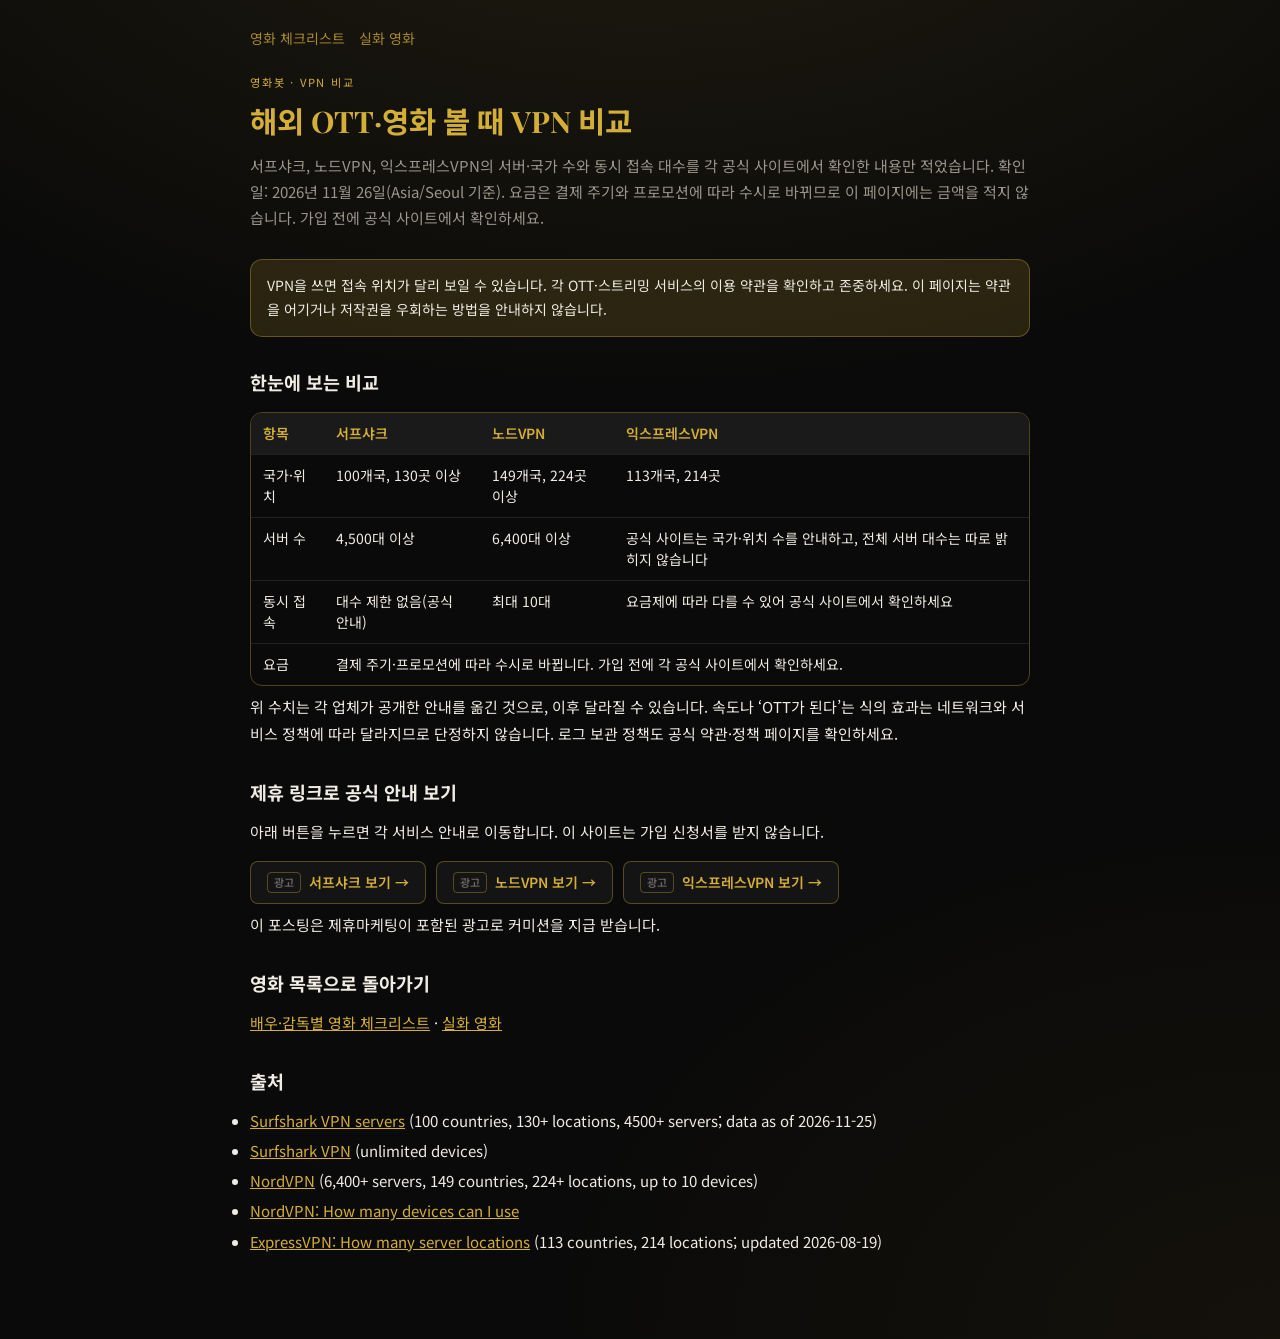
<file: vpn.html>
<!DOCTYPE html>
<html lang="ko">
<head>
<meta charset="UTF-8" />
<meta name="viewport" content="width=device-width, initial-scale=1, viewport-fit=cover" />
<meta name="theme-color" content="#0a0a0a" />
<title>해외 OTT·영화 볼 때 VPN 비교 · 영화봇</title>
<meta name="description" content="해외 OTT나 영화를 볼 때 쓰는 서프샤크, 노드VPN, 익스프레스VPN을 공식 사이트에서 확인한 사실만으로 비교합니다. 요금은 수시로 바뀌며, 각 OTT 약관을 존중하세요." />
<link rel="canonical" href="https://movie-checklist-sigma.vercel.app/vpn" />
<meta property="og:type" content="article" />
<meta property="og:locale" content="ko_KR" />
<meta property="og:site_name" content="영화봇" />
<meta property="og:title" content="해외 OTT·영화 볼 때 VPN 비교 · 영화봇" />
<meta property="og:description" content="서프샤크, 노드VPN, 익스프레스VPN을 공식 사이트 기준으로 비교합니다. 요금은 수시로 바뀌며 각 OTT 약관을 존중하세요." />
<meta property="og:url" content="https://movie-checklist-sigma.vercel.app/vpn" />
<meta name="twitter:card" content="summary" />
<meta name="twitter:title" content="해외 OTT·영화 볼 때 VPN 비교 · 영화봇" />
<meta name="twitter:description" content="서프샤크, 노드VPN, 익스프레스VPN을 공식 사이트 기준으로 비교합니다." />
<link rel="preconnect" href="https://fonts.googleapis.com" />
<link rel="preconnect" href="https://fonts.gstatic.com" crossorigin />
<link href="https://fonts.googleapis.com/css2?family=Noto+Sans+KR:wght@400;500;700&family=Playfair+Display:wght@600;700&display=swap" rel="stylesheet" />
<link rel="stylesheet" href="./styles.css" />
<style>
  .vpn-wrap { max-width: 820px; margin: 0 auto; padding: 28px 20px 80px; }
  .vpn-wrap .eyebrow { font-size: 0.7rem; letter-spacing: 0.16em; text-transform: uppercase; color: var(--gold); margin-bottom: 8px; }
  .vpn-wrap h1 { font-family: "Playfair Display", "Noto Sans KR", serif; font-size: 1.85rem; color: var(--gold); line-height: 1.35; margin: 0 0 12px; }
  .vpn-wrap .lead, .vpn-wrap p, .vpn-wrap li { color: var(--text); font-size: 15px; line-height: 1.75; }
  .vpn-wrap .lead { color: var(--text-muted); margin-bottom: 28px; }
  .vpn-wrap h2 { margin: 32px 0 12px; font-size: 1.15rem; color: var(--text); }
  .vpn-wrap a { color: var(--gold); }
  .vpn-table-wrap { overflow-x: auto; margin: 16px 0 8px; border: 1px solid var(--gold-border); border-radius: var(--radius); }
  .vpn-table { width: 100%; min-width: 560px; border-collapse: collapse; font-size: 14px; }
  .vpn-table th, .vpn-table td { padding: 10px 12px; text-align: left; vertical-align: top; border-bottom: 1px solid #222; }
  .vpn-table th { background: var(--bg-elevated); color: var(--gold); font-weight: 600; }
  .vpn-table td { color: var(--text); }
  .vpn-table tr:last-child td { border-bottom: 0; }
  .vpn-note { color: var(--text-dim); font-size: 12px; line-height: 1.6; }
  .vpn-ctas { display: flex; flex-wrap: wrap; gap: 10px; margin: 16px 0 8px; }
  .vpn-cta { display: none; align-items: center; gap: 8px; padding: 10px 16px; border: 1px solid var(--gold-border); border-radius: 8px; color: var(--text); text-decoration: none; font-weight: 600; font-size: 14px; background: var(--bg-card); }
  .vpn-cta.is-live { display: inline-flex; }
  .vpn-cta:hover, .vpn-cta:focus-visible { border-color: var(--gold); color: var(--gold); }
  .vpn-cta .lab { font-size: 11px; font-weight: 600; padding: 1px 6px; border: 1px solid var(--gold-border); border-radius: 4px; color: var(--text-dim); }
  .vpn-sources { font-size: 13px; color: var(--text-muted); }
  .vpn-sources li { margin: 4px 0; }
  .vpn-topnav { display: flex; gap: 14px; flex-wrap: wrap; margin-bottom: 24px; font-size: 14px; }
  .vpn-topnav a { color: var(--gold-dim); text-decoration: none; }
  .vpn-topnav a:hover { color: var(--gold); }
  .warn { padding: 14px 16px; border: 1px solid var(--gold-border); border-radius: var(--radius); background: var(--gold-soft); color: var(--text); font-size: 14px; line-height: 1.7; }
</style>
</head>
<body>
  <article class="vpn-wrap">
    <nav class="vpn-topnav" aria-label="사이트 이동">
      <a href="/">영화 체크리스트</a>
      <a href="/true-stories">실화 영화</a>
    </nav>
    <p class="eyebrow">영화봇 · VPN 비교</p>
    <h1>해외 OTT·영화 볼 때 VPN 비교</h1>
    <p class="lead">서프샤크, 노드VPN, 익스프레스VPN의 서버·국가 수와 동시 접속 대수를 각 공식 사이트에서 확인한 내용만 적었습니다. 확인일: 2026년 11월 26일(Asia/Seoul 기준). 요금은 결제 주기와 프로모션에 따라 수시로 바뀌므로 이 페이지에는 금액을 적지 않습니다. 가입 전에 공식 사이트에서 확인하세요.</p>

    <div class="warn">
      VPN을 쓰면 접속 위치가 달리 보일 수 있습니다. 각 OTT·스트리밍 서비스의 이용 약관을 확인하고 존중하세요. 이 페이지는 약관을 어기거나 저작권을 우회하는 방법을 안내하지 않습니다.
    </div>

    <h2>한눈에 보는 비교</h2>
    <div class="vpn-table-wrap">
      <table class="vpn-table">
        <thead>
          <tr>
            <th>항목</th>
            <th>서프샤크</th>
            <th>노드VPN</th>
            <th>익스프레스VPN</th>
          </tr>
        </thead>
        <tbody>
          <tr>
            <td>국가·위치</td>
            <td>100개국, 130곳 이상</td>
            <td>149개국, 224곳 이상</td>
            <td>113개국, 214곳</td>
          </tr>
          <tr>
            <td>서버 수</td>
            <td>4,500대 이상</td>
            <td>6,400대 이상</td>
            <td>공식 사이트는 국가·위치 수를 안내하고, 전체 서버 대수는 따로 밝히지 않습니다</td>
          </tr>
          <tr>
            <td>동시 접속</td>
            <td>대수 제한 없음(공식 안내)</td>
            <td>최대 10대</td>
            <td>요금제에 따라 다를 수 있어 공식 사이트에서 확인하세요</td>
          </tr>
          <tr>
            <td>요금</td>
            <td colspan="3">결제 주기·프로모션에 따라 수시로 바뀝니다. 가입 전에 각 공식 사이트에서 확인하세요.</td>
          </tr>
        </tbody>
      </table>
    </div>
    <p class="vpn-note">위 수치는 각 업체가 공개한 안내를 옮긴 것으로, 이후 달라질 수 있습니다. 속도나 ‘OTT가 된다’는 식의 효과는 네트워크와 서비스 정책에 따라 달라지므로 단정하지 않습니다. 로그 보관 정책도 공식 약관·정책 페이지를 확인하세요.</p>

    <h2>제휴 링크로 공식 안내 보기</h2>
    <p>아래 버튼을 누르면 각 서비스 안내로 이동합니다. 이 사이트는 가입 신청서를 받지 않습니다.</p>
    <div class="vpn-ctas" id="vpn-ctas" aria-label="VPN 제휴 링크"></div>
    <p class="vpn-note" id="vpn-disclosure"></p>

    <h2>영화 목록으로 돌아가기</h2>
    <p><a href="/">배우·감독별 영화 체크리스트</a> · <a href="/true-stories">실화 영화</a></p>

    <h2>출처</h2>
    <ul class="vpn-sources">
      <li><a href="https://surfshark.com/servers" target="_blank" rel="noopener noreferrer">Surfshark VPN servers</a> (100 countries, 130+ locations, 4500+ servers; data as of 2026-11-25)</li>
      <li><a href="https://surfshark.com/vpn" target="_blank" rel="noopener noreferrer">Surfshark VPN</a> (unlimited devices)</li>
      <li><a href="https://nordvpn.com/" target="_blank" rel="noopener noreferrer">NordVPN</a> (6,400+ servers, 149 countries, 224+ locations, up to 10 devices)</li>
      <li><a href="https://support.nordvpn.com/hc/en-us/articles/19476515228305-How-many-devices-can-I-use-with-NordVPN" target="_blank" rel="noopener noreferrer">NordVPN: How many devices can I use</a></li>
      <li><a href="https://www.expressvpn.com/support/knowledge-hub/how-many-server-locations-does-expressvpn-have/" target="_blank" rel="noopener noreferrer">ExpressVPN: How many server locations</a> (113 countries, 214 locations; updated 2026-08-19)</li>
    </ul>
  </article>
  <script src="./vpn-config.js"></script>
  <script>
  (function () {
    var cfg = window.VPN_CONFIG || {};
    var box = document.getElementById("vpn-ctas");
    var note = document.getElementById("vpn-disclosure");
    var items = cfg.items || [];
    var shown = 0;
    items.forEach(function (item) {
      var url = item && item.url ? String(item.url) : "";
      if (url.indexOf("https://") !== 0) return;
      var a = document.createElement("a");
      a.className = "vpn-cta is-live";
      a.href = url;
      a.target = "_blank";
      a.rel = "sponsored noopener";
      a.setAttribute("data-cta", item.id || "");
      a.innerHTML = '<span class="lab">광고</span><span></span>';
      a.querySelector("span:last-child").textContent = (item.cta || (item.name + " 보기")) + " →";
      box.appendChild(a);
      shown += 1;
    });
    if (shown && cfg.disclosure && note) note.textContent = cfg.disclosure;
  })();
  </script>
</body>
</html>
</file>
<file: styles.css>
:root {
  --bg: #0a0a0a;
  --bg-card: #141414;
  --bg-card-hover: #1c1c1c;
  --bg-elevated: #1a1a1a;
  --bg-sidebar: #0f0f0f;
  --gold: #d4af37;
  --gold-dim: #a6892d;
  --gold-soft: rgba(212, 175, 55, 0.15);
  --gold-border: rgba(212, 175, 55, 0.35);
  --text: #f0ebe3;
  --text-muted: #9a948a;
  --text-dim: #6b6560;
  --watched: #2a2418;
  --danger: #c45c5c;
  --radius: 12px;
  --shadow: 0 4px 24px rgba(0,0,0,0.45);
  --sidebar-w: 260px;
  --safe-b: env(safe-area-inset-bottom, 0px);
}
* { box-sizing: border-box; margin: 0; padding: 0; }
html { -webkit-tap-highlight-color: transparent; }
body {
  font-family: "Noto Sans KR", system-ui, sans-serif;
  background: var(--bg);
  color: var(--text);
  min-height: 100dvh;
  line-height: 1.5;
  background-image:
    radial-gradient(ellipse 80% 50% at 50% -20%, rgba(212,175,55,0.12), transparent),
    radial-gradient(ellipse 60% 40% at 100% 100%, rgba(80,60,20,0.15), transparent);
}
.app { display: flex; min-height: 100dvh; }
/* Sidebar */
.sidebar {
  width: var(--sidebar-w);
  flex-shrink: 0;
  background: var(--bg-sidebar);
  border-right: 1px solid #222;
  display: flex;
  flex-direction: column;
  position: sticky;
  top: 0;
  height: 100dvh;
  overflow: hidden;
  z-index: 40;
}
.sidebar-head {
  padding: 1.25rem 1rem 1rem;
  border-bottom: 1px solid var(--gold-border);
}
.sidebar-head .eyebrow {
  font-size: 0.65rem;
  letter-spacing: 0.18em;
  text-transform: uppercase;
  color: var(--gold);
  margin-bottom: 0.35rem;
}
.sidebar-head h1 {
  font-family: "Playfair Display", "Noto Sans KR", serif;
  font-size: 1.25rem;
  color: var(--gold);
  font-weight: 700;
}
.sidebar-head .site-title {
  display: block;
  text-decoration: none;
  color: inherit;
  cursor: pointer;
}
.sidebar-head .site-title:hover h1,
.sidebar-head .site-title:hover .sidebar-title,
.sidebar-head .site-title:focus-visible h1,
.sidebar-head .site-title:focus-visible .sidebar-title {
  text-decoration: underline;
  text-underline-offset: 0.15em;
}
.sidebar-head .site-title:focus-visible {
  outline: 2px solid var(--gold);
  outline-offset: 4px;
  border-radius: 6px;
}
.sidebar-head .sub {
  font-size: 0.75rem;
  color: var(--text-dim);
  margin-top: 0.25rem;
}
.actor-nav {
  flex: 1;
  overflow-y: auto;
  padding: 0.75rem 0.5rem;
  -webkit-overflow-scrolling: touch;
}
.actor-btn {
  width: 100%;
  text-align: left;
  background: transparent;
  border: 1px solid transparent;
  color: var(--text-muted);
  padding: 0.7rem 0.85rem;
  border-radius: 10px;
  cursor: pointer;
  font: inherit;
  font-size: 0.88rem;
  display: flex;
  flex-direction: column;
  gap: 0.15rem;
  margin-bottom: 0.25rem;
  transition: background .15s, border-color .15s, color .15s;
}
.actor-btn:hover { background: var(--bg-card); color: var(--text); }
.actor-btn.active {
  background: var(--gold-soft);
  border-color: var(--gold-border);
  color: var(--gold);
}
.actor-btn .name { font-weight: 600; }
.actor-btn .en { font-size: 0.72rem; color: var(--text-dim); font-style: italic; }
.actor-btn.active .en { color: var(--gold-dim); }
.actor-btn .prog {
  font-size: 0.72rem;
  font-variant-numeric: tabular-nums;
  color: var(--text-dim);
}
.actor-btn.active .prog { color: var(--gold-dim); }
.nav-section {
  font-size: 0.65rem;
  letter-spacing: 0.18em;
  color: var(--gold-dim);
  padding: 0.85rem 0.85rem 0.3rem;
  font-weight: 700;
}
.nav-section:first-of-type { padding-top: 0.6rem; }
.mini-bar {
  height: 3px;
  background: #2a2a2a;
  border-radius: 2px;
  margin-top: 0.35rem;
  overflow: hidden;
}
.mini-bar > i {
  display: block;
  height: 100%;
  background: linear-gradient(90deg, var(--gold-dim), var(--gold));
  border-radius: 2px;
  width: 0%;
}
/* Main */
.main {
  flex: 1;
  min-width: 0;
  padding: 1.5rem 1.25rem calc(2.5rem + var(--safe-b));
  max-width: 820px;
}
header.page-head {
  margin-bottom: 1.25rem;
  padding-bottom: 1rem;
  border-bottom: 1px solid var(--gold-border);
}
header.page-head h1,
header.page-head h2 {
  font-family: "Playfair Display", "Noto Sans KR", serif;
  font-size: clamp(1.4rem, 4vw, 2rem);
  color: var(--gold);
  font-weight: 700;
}
.sidebar-head .sidebar-title {
  font-family: "Playfair Display", "Noto Sans KR", serif;
  font-size: 1.25rem;
  color: var(--gold);
  font-weight: 700;
}
header.page-head .subtitle {
  color: var(--text-muted);
  font-size: 0.9rem;
  margin-top: 0.25rem;
}
.progress-panel {
  background: var(--bg-elevated);
  border: 1px solid var(--gold-border);
  border-radius: var(--radius);
  padding: 1.1rem 1.25rem;
  margin-bottom: 1rem;
  box-shadow: var(--shadow);
}
.progress-top {
  display: flex;
  justify-content: space-between;
  align-items: baseline;
  flex-wrap: wrap;
  gap: 0.5rem;
  margin-bottom: 0.65rem;
}
.progress-label { font-size: 0.95rem; font-weight: 500; }
.progress-label strong { color: var(--gold); font-size: 1.3rem; }
.progress-pct { color: var(--gold-dim); font-weight: 700; font-size: 1.05rem; }
.bar { height: 8px; background: #2a2a2a; border-radius: 4px; overflow: hidden; }
.bar-fill {
  height: 100%;
  background: linear-gradient(90deg, var(--gold-dim), var(--gold));
  border-radius: 4px;
  width: 0%;
  transition: width .35s ease;
}
.controls {
  display: flex;
  flex-wrap: wrap;
  gap: 0.6rem;
  margin-bottom: 1rem;
  align-items: center;
}
.search { flex: 1 1 180px; min-width: 0; }
.search input {
  width: 100%;
  background: var(--bg-card);
  border: 1px solid #333;
  color: var(--text);
  padding: 0.7rem 0.9rem;
  border-radius: 10px;
  font: inherit;
  font-size: 0.9rem;
  outline: none;
}
.search input:focus { border-color: var(--gold-border); }
.search input::placeholder { color: var(--text-dim); }
.filter-group {
  display: flex;
  background: var(--bg-card);
  border: 1px solid #333;
  border-radius: 10px;
  overflow: hidden;
}
.filter-btn {
  background: transparent;
  border: none;
  color: var(--text-muted);
  padding: 0.65rem 0.85rem;
  font: inherit;
  font-size: 0.82rem;
  cursor: pointer;
  white-space: nowrap;
}
.filter-btn.active { background: var(--gold-soft); color: var(--gold); font-weight: 600; }
.btn {
  background: var(--bg-card);
  border: 1px solid #444;
  color: var(--text-muted);
  padding: 0.65rem 0.9rem;
  border-radius: 10px;
  font: inherit;
  font-size: 0.82rem;
  cursor: pointer;
  white-space: nowrap;
}
.btn:hover { border-color: var(--gold-border); color: var(--gold); }
.btn.danger:hover { border-color: var(--danger); color: var(--danger); }
.list { list-style: none; display: flex; flex-direction: column; gap: 0.55rem; }
.movie {
  display: flex;
  gap: 0.85rem;
  align-items: flex-start;
  background: var(--bg-card);
  border: 1px solid #222;
  border-radius: var(--radius);
  padding: 0.95rem 1rem;
  cursor: pointer;
  transition: background .15s, border-color .15s;
  -webkit-user-select: none;
  user-select: none;
}
.movie:hover { background: var(--bg-card-hover); border-color: #333; }
.movie.watched {
  background: var(--watched);
  border-color: var(--gold-border);
}
.movie input[type="checkbox"] {
  width: 1.25rem;
  height: 1.25rem;
  margin-top: 0.15rem;
  accent-color: var(--gold);
  flex-shrink: 0;
  cursor: pointer;
}
.info { flex: 1; min-width: 0; }
.titles { display: flex; flex-direction: column; gap: 0.1rem; }
.ko { font-weight: 600; font-size: 1.02rem; color: var(--text); }
.movie.watched .ko { color: var(--gold); }
.en { font-size: 0.85rem; color: var(--text-muted); font-style: italic; }
.meta {
  display: flex;
  flex-wrap: wrap;
  gap: 0.35rem 0.7rem;
  margin-top: 0.3rem;
  font-size: 0.78rem;
  color: var(--text-dim);
}
.year { color: var(--gold-dim); font-weight: 600; font-variant-numeric: tabular-nums; }
.score {
  color: var(--gold);
  font-weight: 700;
  font-variant-numeric: tabular-nums;
  letter-spacing: 0.01em;
}
.score.estimated { color: var(--text-muted); font-weight: 600; }
.score .est {
  font-weight: 500;
  font-size: 0.68rem;
  margin-left: 0.2rem;
  color: var(--text-dim);
}
.era, .kind {
  display: inline-block;
  font-style: normal;
  font-size: 0.72rem;
  font-weight: 700;
  line-height: 1.45;
  border-radius: 999px;
  padding: 0 0.45rem;
  border: 1px solid var(--gold-border);
  color: var(--gold);
}
.kind { color: var(--text-muted); border-color: #444; font-weight: 600; }
.period { color: var(--text-dim); }
.netflix-badge {
  display: inline-block;
  background: #e50914;
  color: #fff;
  font-size: 0.68rem;
  font-weight: 700;
  letter-spacing: 0.02em;
  border-radius: 3px;
  padding: 0.05rem 0.38rem;
  line-height: 1.45;
}
.film-source {
  margin-left: auto;
  color: var(--gold-dim);
  text-decoration: none;
  font-size: 0.75rem;
}
.film-source:hover { color: var(--gold); text-decoration: underline; }
.list-source {
  display: inline-block;
  margin-top: 0.45rem;
  font-size: 0.82rem;
  color: var(--gold-dim);
  text-decoration: none;
}
.list-source:hover { color: var(--gold); text-decoration: underline; }
.list-source[hidden] { display: none; }
.genre::before, .note::before {
  content: "·";
  margin-right: 0.65rem;
  color: #444;
}
.empty {
  text-align: center;
  padding: 3rem 1rem;
  color: var(--text-dim);
  display: none;
}
.empty.show { display: block; }
/* Overview cards */
.overview-grid {
  display: grid;
  grid-template-columns: repeat(auto-fill, minmax(240px, 1fr));
  gap: 0.75rem;
}
.ov-card {
  background: var(--bg-card);
  border: 1px solid #222;
  border-radius: var(--radius);
  padding: 1rem 1.1rem;
  cursor: pointer;
  transition: border-color .15s, background .15s;
}
.ov-card:hover { border-color: var(--gold-border); background: var(--bg-card-hover); }
.ov-card .n { font-weight: 700; color: var(--text); margin-bottom: 0.15rem; }
.ov-card .e { font-size: 0.78rem; color: var(--text-dim); font-style: italic; margin-bottom: 0.55rem; }
.ov-card .s { font-size: 0.85rem; color: var(--gold); font-variant-numeric: tabular-nums; }
.ov-section {
  font-size: 0.78rem;
  letter-spacing: 0.12em;
  color: var(--gold-dim);
  font-weight: 700;
  margin: 0 0 0.6rem;
}
.overview-grid + .ov-section { margin-top: 1.4rem; }
footer {
  margin-top: 2rem;
  padding-top: 1rem;
  border-top: 1px solid #222;
  font-size: 0.72rem;
  color: var(--text-dim);
  text-align: center;
  line-height: 1.7;
}
/* Sync panel */
.sync-panel {
  background: var(--bg-elevated);
  border: 1px solid #2a2a2a;
  border-radius: var(--radius);
  padding: 0.85rem 1rem;
  margin-bottom: 1rem;
  font-size: 0.85rem;
}
.sync-panel.first { border-color: var(--gold-border); box-shadow: var(--shadow); }
.sync-row { display: flex; flex-wrap: wrap; align-items: center; gap: 0.5rem 0.65rem; }
.sync-label { color: var(--text-muted); }
.sync-status {
  margin-left: auto;
  font-size: 0.75rem;
  color: var(--text-dim);
  display: inline-flex;
  align-items: center;
  gap: 0.35rem;
  white-space: nowrap;
}
.sync-status::before {
  content: "";
  width: 7px; height: 7px;
  border-radius: 50%;
  background: #555;
}
.sync-status.saved::before { background: #6fbf73; }
.sync-status.saving::before { background: var(--gold); }
.sync-status.offline::before { background: var(--danger); }
.sync-help { color: var(--text-dim); font-size: 0.75rem; margin-top: 0.5rem; line-height: 1.6; }
.sync-panel [hidden] { display: none !important; }
.sync-panel.on { padding: 0.6rem 1rem; }
.sync-panel.on .sync-status { margin-left: 0; }
.sync-login { display: flex; flex-wrap: wrap; align-items: center; gap: 0.5rem 0.65rem; }
.sync-login input {
  flex: 1 1 140px;
  min-width: 0;
  max-width: 260px;
  background: var(--bg-card);
  border: 1px solid #333;
  color: var(--text);
  padding: 0.5rem 0.75rem;
  border-radius: 10px;
  font: inherit;
  font-size: 1rem; /* 16px+ avoids iOS zoom on focus */
  outline: none;
}
.sync-login input:focus { border-color: var(--gold-border); }
.sync-logout {
  margin-left: auto;
  background: none;
  border: 0;
  padding: 0.2rem 0;
  color: var(--text-dim);
  font: inherit;
  font-size: 0.75rem;
  text-decoration: underline;
  cursor: pointer;
}
.sync-logout:hover { color: var(--text-muted); }
.sync-msg { font-size: 0.75rem; margin-top: 0.4rem; color: var(--text-muted); min-height: 1em; }
.sync-msg.err { color: var(--danger); }
.btn.small { padding: 0.4rem 0.7rem; font-size: 0.78rem; }
/* Mobile drawer */
.menu-toggle {
  display: none;
  position: fixed;
  bottom: calc(1rem + var(--safe-b));
  left: 1rem;
  z-index: 60;
  background: var(--gold);
  color: #0a0a0a;
  border: none;
  border-radius: 999px;
  padding: 0.85rem 1.2rem;
  font: inherit;
  font-weight: 700;
  font-size: 0.9rem;
  box-shadow: 0 8px 28px rgba(212,175,55,0.35);
  cursor: pointer;
}
.backdrop {
  display: none;
  position: fixed;
  inset: 0;
  background: rgba(0,0,0,0.55);
  z-index: 35;
}
.backdrop.show { display: block; }
@media (max-width: 820px) {
  .sidebar {
    position: fixed;
    left: 0; top: 0;
    transform: translateX(-105%);
    transition: transform .25s ease;
    box-shadow: 8px 0 32px rgba(0,0,0,0.5);
  }
  .sidebar.open { transform: translateX(0); }
  .menu-toggle { display: block; }
  .actor-nav { padding-bottom: calc(5rem + var(--safe-b)); } /* keep the last entry clear of the floating toggle */
  .main { padding: 1.1rem 1rem calc(5rem + var(--safe-b)); width: 100%; }
}

/* View tabs */
.view-tabs {
  display: flex;
  gap: 0.4rem;
  margin-bottom: 1rem;
  flex-wrap: wrap;
}
.view-tab {
  text-decoration: none;
  color: var(--text-muted);
  background: var(--bg-card);
  border: 1px solid #333;
  border-radius: 999px;
  padding: 0.5rem 0.95rem;
  font-size: 0.88rem;
  font-weight: 600;
}
.view-tab:hover { border-color: var(--gold-border); color: var(--gold); }
.view-tab.active, .view-tab[aria-current="page"] {
  background: var(--gold-soft);
  border-color: var(--gold-border);
  color: var(--gold);
}
.intro {
  color: var(--text-muted);
  font-size: 0.92rem;
  margin: 0.35rem 0 0;
}
.basis {
  display: inline-block;
  font-style: normal;
  font-size: 0.72rem;
  font-weight: 700;
  border-radius: 999px;
  padding: 0.08rem 0.45rem;
  border: 1px solid var(--gold-border);
  color: var(--gold);
  margin-right: 0.35rem;
}
.basis.loose { color: var(--text-muted); border-color: #444; }
.oneline {
  display: block;
  margin-top: 0.35rem;
  color: var(--text-muted);
  font-size: 0.86rem;
  font-style: normal;
}
.tags { display: flex; flex-wrap: wrap; gap: 0.35rem; margin-top: 0.4rem; }
.tagpill { font-size: 0.75rem; color: var(--gold-dim); font-style: normal; }
article.movie { align-items: flex-start; }
article.movie details { flex: 1; min-width: 0; }
article.movie summary { list-style: none; cursor: pointer; }
article.movie summary::-webkit-details-marker { display: none; }
article.movie summary h2 {
  font-family: "Noto Sans KR", system-ui, sans-serif;
  font-size: 1.02rem;
  font-weight: 600;
  color: inherit;
}
article.movie.watched summary h2 { color: var(--gold); }
.detail {
  margin-top: 0.8rem;
  padding-top: 0.75rem;
  border-top: 1px solid #2a2a2a;
  display: flex;
  flex-direction: column;
  gap: 0.7rem;
}
.detail h3 {
  font-size: 0.78rem;
  font-weight: 700;
  color: var(--gold);
  letter-spacing: 0.04em;
  margin-bottom: 0.15rem;
}
.detail p { font-size: 0.9rem; color: var(--text); }
.shared-note { color: var(--gold-dim); font-size: 0.78rem; }
.tag-btn .name { font-weight: 600; }
footer a { color: var(--gold-dim); text-decoration: none; }
footer a:hover { color: var(--gold); }
.movie[hidden] { display: none !important; }

/* Coupang Partners footer banner (광고) */
.cpb { max-width: 640px; margin: 2.5rem auto 0; padding: 0; text-align: left; }
.cpb-link { display: flex; align-items: center; gap: 10px; padding: 12px 16px; border: 1px solid var(--gold-border); border-radius: var(--radius); background: var(--bg-card); color: var(--text); font-size: 14px; line-height: 1.5; text-decoration: none; word-break: keep-all; transition: border-color .15s ease, color .15s ease; }
.cpb-link:hover, .cpb-link:focus-visible { border-color: var(--gold); color: var(--gold); text-decoration: none; }
.cpb-label { flex-shrink: 0; padding: 1px 6px; border: 1px solid var(--gold-border); border-radius: 4px; color: var(--text-dim); font-size: 11px; line-height: 1.5; }
.cpb-copy { flex: 1; min-width: 0; }
.cpb-arrow { flex-shrink: 0; color: var(--gold); }
.cpb-note { margin: 8px 0 0; color: var(--text-dim); font-size: 11px; line-height: 1.6; text-align: center; word-break: keep-all; }

.group-filter { display: flex; flex-wrap: wrap; gap: .4rem; margin: 0 0 .8rem; }
.list-group {
  margin: 1.05rem 0 0.45rem;
  font-size: 0.92rem;
  font-weight: 700;
  color: var(--gold);
}
.group-filter + .list-group { margin-top: 0.15rem; }
.movie .plot { font-size: .82rem; opacity: .8; margin-top: .25rem; line-height: 1.4; }
/* Check confirmation dialog */
.check-confirm-overlay { position: fixed; inset: 0; z-index: 1000; background: rgba(0,0,0,0.6); display: flex; align-items: center; justify-content: center; padding: 20px; }
.check-confirm { background: var(--bg-elevated); border: 1px solid var(--gold-border); border-radius: var(--radius); box-shadow: var(--shadow); padding: 20px 20px 16px; width: 100%; max-width: 360px; }
.check-confirm-msg { color: var(--text); font-size: 0.98rem; line-height: 1.55; margin-bottom: 16px; word-break: keep-all; }
.check-confirm-btns { display: flex; gap: 8px; justify-content: flex-end; }
.check-confirm-btns button { font: inherit; font-size: 0.9rem; padding: 8px 18px; border-radius: 8px; cursor: pointer; border: 1px solid #333; background: var(--bg-card); color: var(--text-muted); }
.check-confirm-btns .check-confirm-ok { background: var(--gold-soft); border-color: var(--gold-border); color: var(--gold); font-weight: 600; }
.check-confirm-btns button:focus-visible { outline: 2px solid var(--gold); outline-offset: 2px; }
</file>
